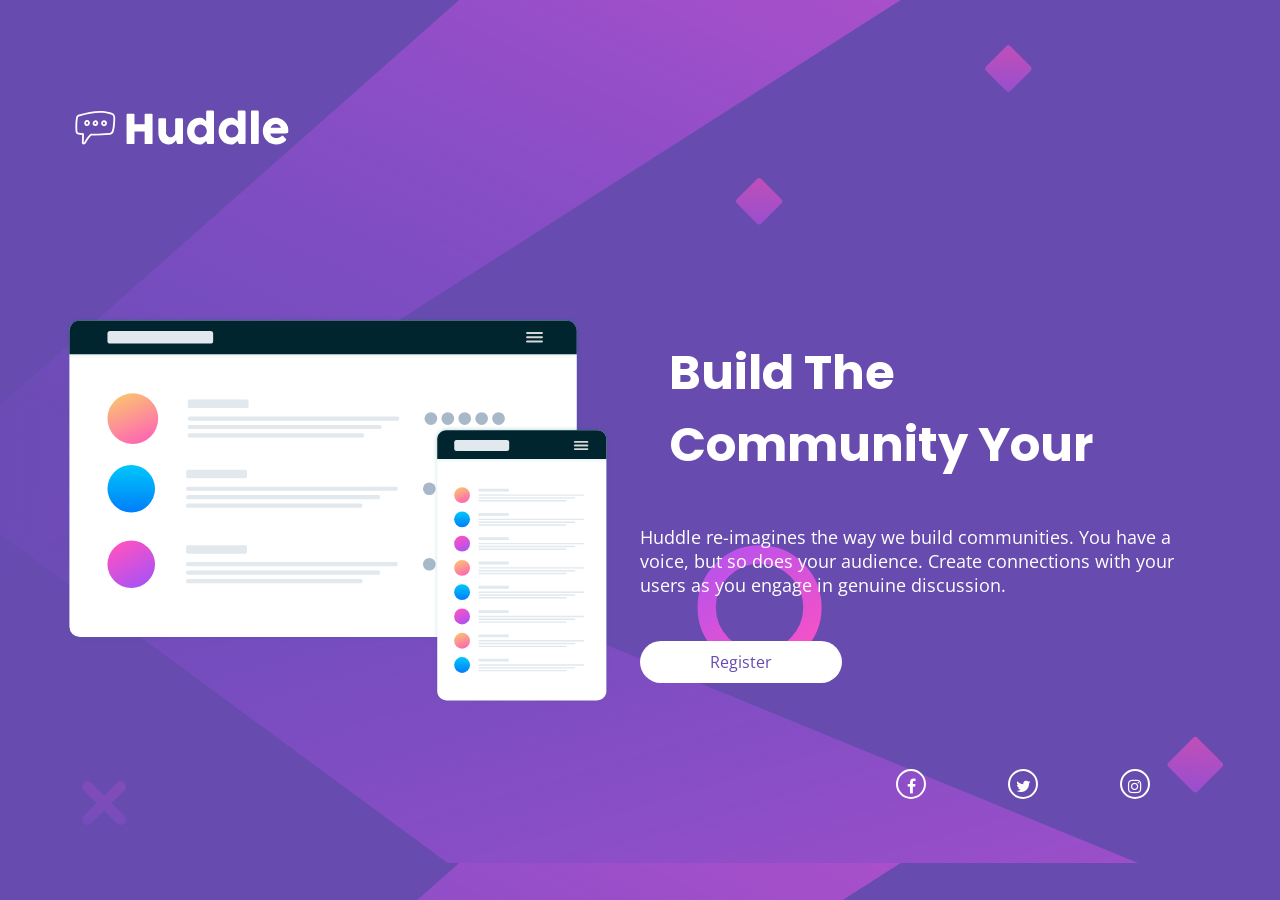
<file: index.html>
<!DOCTYPE html>
<html lang="en">

<head>
  <meta charset="UTF-8">
  <!-- displays site properly based on user's device -->
  <meta name="viewport" content="width=device-width, initial-scale=1.0">
  <link rel="manifest" href="manifest.json">
  <meta name="description" content="Author: Chamu Mutezva, Topic: Huddle landing page">

  <meta name="mobile-web-app-capable" content="yes">
  <meta name="apple-mobile-web-app-capable" content="yes">
  <link rel="apple-touch-icon" sizes="180x180" href="/apple-touch-icon.png">
  <link rel="icon" type="image/png" sizes="32x32" href="images/favicon-32x32.png">
  <link rel="icon" type="image/png" sizes="16x16" href="images/favicon-16x16.png">
  <link rel="mask-icon" href="/safari-pinned-tab.svg" color="#5bbad5">
  <meta name="msapplication-TileColor" content="#2b5797">
  <meta name="theme-color" content="#8b899a">
  
  <link rel="stylesheet prefetch" href="https://maxcdn.bootstrapcdn.com/font-awesome/4.6.1/css/font-awesome.min.css">
  <link rel="icon" type="image/png" sizes="32x32" href="./images/favicon-32x32.png">
  <link rel="stylesheet" type="text/css" media="screen" href="main.css" />
  <title>Frontend Mentor | Huddle landing page with single introductory section</title>
  <link href="https://fonts.googleapis.com/css?family=Poppins&display=swap" rel="stylesheet">
  <link href="https://fonts.googleapis.com/css?family=Open+Sans&display=swap" rel="stylesheet">  

</head>

<body>
  <header>
    <img src="images/logo.svg" alt="logo image">
  </header>

  <section id="installBanner" class="banner">
    <button id="installBtn">Install app</button>
</section>

  <main>
    <img src="images/illustration-mockups.svg" alt="illusttation mockups image">
    <aside>
      <h1>
        Build The Community
        Your Fans Will Love
      </h1>
      <p>
        Huddle re-imagines the way we build communities. You have a voice, but so does your audience.
        Create connections with your users as you engage in genuine discussion.
      </p>
      <a href="" id="register">Register</a>
    </aside>
  </main>

  <footer>
    <div class="attribution">

      <a href="#" class="fa fa-facebook-f" aria-label="visit my facebook page" rel="noopener"></a>
      <a href="#" class="fa fa-twitter" rel="noopener" aria-label="lets chat on twitter"></a>
      <a href="#" class="fa fa-instagram" rel="noopener" aria-label="check me out on instagram"></a>
      <!--
        <a href="mailto:ckmutezva@gmail.com" class="fa fa-envelope" target="_blank" rel="noopener"></a>
        <a href="https://www.linkedin.com/in/chamumutezva" class="fa fa-linkedin" rel="noopener"> </a> 
        <a href="https://github.com/ChamuMutezva" class="fa fa-github" rel="noopener"></a>
        <a href="" class="fa fa-instagram" rel="noopener"></a>
    -->
    </div>
  </footer>
  <script>
    //register a service worker.
    if ('serviceWorker' in navigator) {
      window.addEventListener('load', () => {
        navigator.serviceWorker.register('service-worker.js')
          .then(registration => {
            console.log('Service Worker is registered', registration.scope);
          })
          .catch(err => {
            console.error('Registration failed:', err);
          });
      });
    } 
  </script>
  <script>
    let deferredPrompt;
    window.addEventListener('beforeinstallprompt', event => {

      // Prevent Chrome 67 and earlier from automatically showing the prompt
      event.preventDefault();

      // Stash the event so it can be triggered later.
      deferredPrompt = event;

      // Attach the install prompt to a user gesture
      document.querySelector('#installBtn').addEventListener('click', event => {

        // Show the prompt
        deferredPrompt.prompt();

        // Wait for the user to respond to the prompt
        deferredPrompt.userChoice
          .then((choiceResult) => {
            if (choiceResult.outcome === 'accepted') {
              console.log('User accepted the A2HS prompt');
            } else {
              console.log('User dismissed the A2HS prompt');
            }
            deferredPrompt = null;
          });
      });

      // Update UI notify the user they can add to home screen
      document.querySelector('#installBanner').style.display = 'flex';
    });
  </script>
</body>

</html>
</file>
<file: main.css>
* {
    margin: 0;
    padding: 0;
    box-sizing: border-box;
}

body {
    background-image: url(images/bg-desktop.svg);
    background-color: hsl(257, 40%, 49%);
    background-size: cover;
    font-family: "Open Sans", sans-serif;
    font-weight: 400;
    color: white;   
}

.banner {
    top: 64px;
    position: absolute;  
    align-content: center;
    display: none ;
  justify-content: center; 
    width: 100%;
  }


header {
    margin: 5%;
}

h1 {
    font-family: "Poppins", sans-serif;
    line-height: 1.5em;
    font-size: xxx-large;
    height: 3em;
    width: 90%;
    overflow: hidden;
    text-align: start;
    margin: auto;
}
header img {
    margin: 35px 90px 90px 0;
    width: 230px;  
}

main {
    display: grid;
    grid-template-columns: 1fr 1fr;
    margin: 5%;
}

main img {
    width: 95%;
}

footer {
    width: 25%;
    margin-left: 70%;   
    bottom: 5%; 
    margin-bottom: 5%;   
}

footer div {
    display: grid;
    grid-template-columns: 1fr 1fr 1fr;
    list-style-type: none;
    column-gap: 5%;
}

footer div a {
    font-size: 48px;
}


aside {
    display: grid;
    grid-template-columns: 1fr;
    align-items: center;
}

aside p {
    font-size: large;
}

#register {
    
    background-color: white;
    text-align: center;
    border-radius: 25px;
    color: hsl(257, 40%, 49%);
    padding: 10px 70px;
    justify-self: start;
    text-decoration: none;
}

.attribution a {
    width: 30px;
    height: 30px;
    text-align: center;
    line-height: 30px;
    font-size: 1rem;
    border: 2px solid white;
    border-radius: 50%;
    color: white !important;
    text-decoration: none;
    /* background-color: white; */
}

@media only screen and (min-width: 650px) {
    .banner {
        visibility: hidden;
    }
}

@media only screen and (max-width: 750px) {
    main {
        display: grid;
        grid-template-columns: 1fr;
        margin: 5%;
    }

    aside {        
        margin-bottom: 5%;
    }

    header img {       
        width: 135px;
    }

    h1 {        
        font-size: 1.6rem;        
        text-align: center;       
        margin: 15% auto 5%;
        font-weight: 600;
    }

    #register {
        margin: 5% auto 10%;
        
    }
    aside p {
        font-size: medium;
        text-align: center;
        font-weight: 100;
    }
    footer { 
        width: 100%;
        margin: 0;
       position: relative;    
        bottom: 2%;
    }

    footer div {
        width: 50%;
        margin: 10% auto;
    }
}

@media only screen and (min-width: 1440px) {
    header, main {
         margin: 0  5%; 
    }
    
    body {
        margin: 0 auto;
    }

}
</file>
